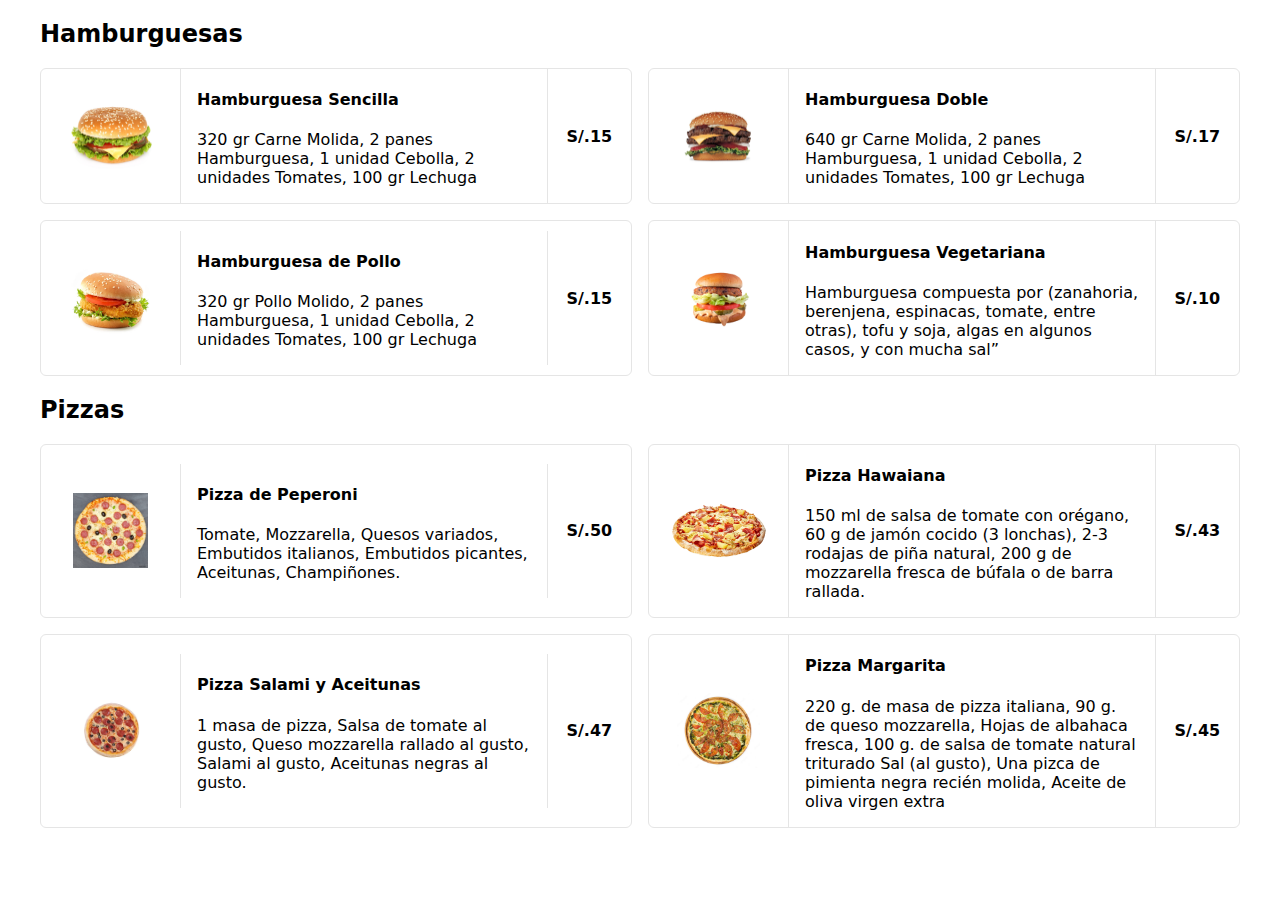
<file: Carta/Carta.html>
<!DOCTYPE html>
<html lang="en">
<head>
    <meta charset="UTF-8">
    <meta http-equiv="X-UA-Compatible" content="IE=edge">
    <meta name="viewport" content="width=device-width, initial-scale=1.0">
    <title>Document</title>
    <link rel="stylesheet" href="style.css">
</head>
<body>
    
    <section class="wrap">
        <div class="wrap-title-section">
            <h2>Hamburguesas</h2>
        </div>
        <div class="wrap column-2 carta">
            <div class="plato-carta">
                <div class="img-plato-carta">
                    <img src="img/Hamburguesa Sencilla.jpg" alt="">
                </div>
                <div class="title-plato-carta">
                    <h4>Hamburguesa Sencilla</h4>
                    <p>320 gr Carne Molida,          
                        2 panes Hamburguesa,
                        1 unidad Cebolla,
                        2 unidades Tomates,
                        100 gr Lechuga</p>
                </div>
                <div class="precio-plato-carta">
                    <span>S/.15</span>
                </div>
            </div>
            <div class="plato-carta">
                <div class="img-plato-carta">
                    <img src="img/Hamburguesa Doble.jpg" alt="">
                </div>
                <div class="title-plato-carta">
                    <h4>Hamburguesa Doble</h4>
                    <p>640 gr Carne Molida,          
                        2 panes Hamburguesa,
                        1 unidad Cebolla,
                        2 unidades Tomates,
                        100 gr Lechuga</p>
                </div>
                <div class="precio-plato-carta">
                    <span>S/.17</span>
                </div>
            </div>
            <div class="plato-carta">
                <div class="img-plato-carta">
                    <img src="img/Hamburguesa de Pollo.jpg" alt="">
                </div>
                <div class="title-plato-carta">
                    <h4>Hamburguesa de Pollo</h4>
                    <p>320 gr Pollo Molido,          
                        2 panes Hamburguesa,
                        1 unidad Cebolla,
                        2 unidades Tomates,
                        100 gr Lechuga</p>
                </div>
                <div class="precio-plato-carta">
                    <span>S/.15</span>
                </div>
            </div>
            <div class="plato-carta">
                <div class="img-plato-carta">
                    <img src="img/Hamburguesa Vegetariana.jpg" alt="">
                </div>
                <div class="title-plato-carta">
                    <h4>Hamburguesa Vegetariana</h4>
                    <p>Hamburguesa compuesta por (zanahoria, 
                        berenjena, espinacas, tomate, entre otras), tofu y 
                        soja, algas en algunos casos, y con mucha sal”</p>
                </div>
                <div class="precio-plato-carta">
                    <span>S/.10</span>
                </div>
            </div>             
        </div>
    </section>
    <section class="wrap">
        <div class="wrap-title-section">
            <h2>Pizzas</h2>
        </div>
        <div class="wrap column-2 carta">
            <div class="plato-carta">
                <div class="img-plato-carta">
                    <img src="img/Pizza Peperoni.jpg" alt="">
                </div>
                <div class="title-plato-carta">
                    <h4>Pizza de Peperoni</h4>
                    <p>Tomate,
                        Mozzarella,
                        Quesos variados,
                        Embutidos italianos,
                        Embutidos picantes,
                        Aceitunas, 
                        Champiñones.</p>
                </div>
                <div class="precio-plato-carta">
                    <span>S/.50</span>
                </div>
            </div>
            <div class="plato-carta">
                <div class="img-plato-carta">
                    <img src="img/Pizza Hawaiana.jpg" alt="">
                </div>
                <div class="title-plato-carta">
                    <h4>Pizza Hawaiana</h4>
                    <p>150 ml de salsa de tomate con orégano,
                        60 g de jamón cocido (3 lonchas),
                        2-3 rodajas de piña natural,
                        200 g de mozzarella fresca de búfala o de barra rallada.</p>
                </div>
                <div class="precio-plato-carta">
                    <span>S/.43</span>
                </div>
            </div>
            <div class="plato-carta">
                <div class="img-plato-carta">
                    <img src="img/Pizza Salami y Aceitunas.webp" alt="">
                </div>
                <div class="title-plato-carta">
                    <h4>Pizza Salami y Aceitunas</h4>
                    <p>1 masa de pizza,
                        Salsa de tomate al gusto,
                        Queso mozzarella rallado al gusto,
                        Salami al gusto,
                        Aceitunas negras al gusto.</p>
                </div>
                <div class="precio-plato-carta">
                    <span>S/.47</span>
                </div>
            </div>
            <div class="plato-carta">
                <div class="img-plato-carta">
                    <img src="img/Pizza Margarita.avif" alt="">
                </div>
                <div class="title-plato-carta">
                    <h4>Pizza Margarita</h4>
                    <p>220 g. de masa de pizza italiana,
                        90 g. de queso mozzarella,
                        Hojas de albahaca fresca,
                        100 g. de salsa de tomate natural triturado
                        Sal (al gusto),
                        Una pizca de pimienta negra recién molida,
                        Aceite de oliva virgen extra</p>
                </div>
                <div class="precio-plato-carta">
                    <span>S/.45</span>
                </div>
            </div>             
        </div>
    </section>

</body>
</html>
</file>
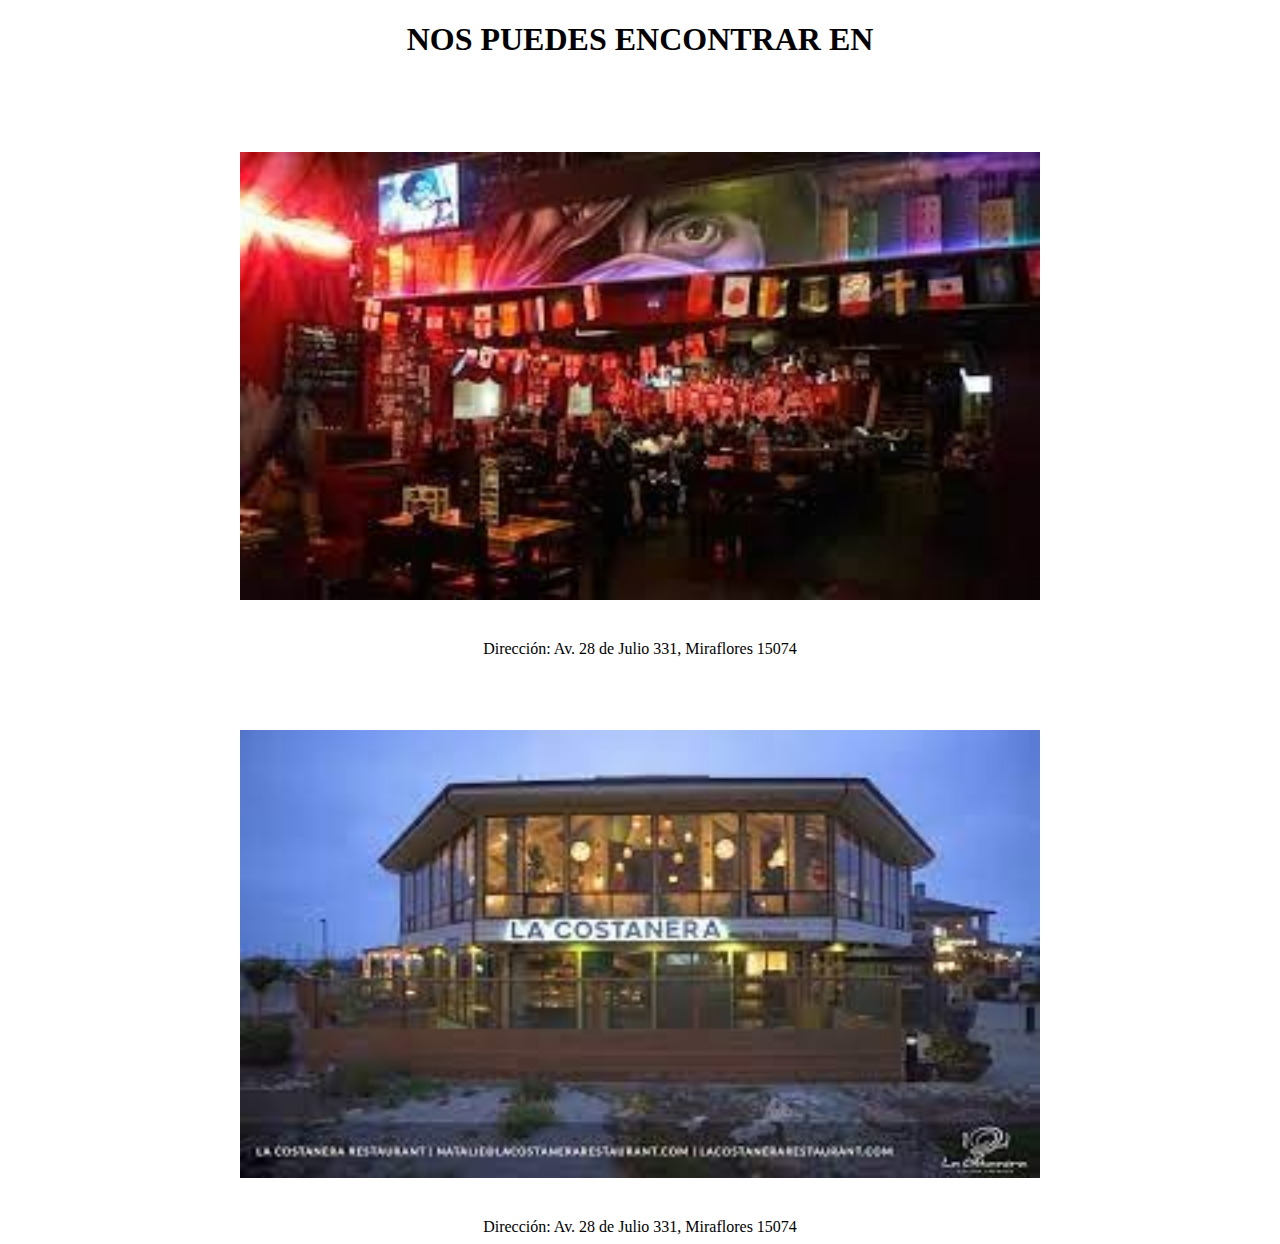
<file: Locales/Restaurantes.html>
<!DOCTYPE html>
<html lang="en">
<head>
    <meta charset="UTF-8">
    <meta http-equiv="X-UA-Compatible" content="IE=edge">
    <meta name="viewport" content="width=device-width, initial-scale=1.0">
    <title>Locales</title>
    <link rel="stylesheet" href="restaurantes.css">
</head>
<body>
    <h1 class="titulo_rest">NOS PUEDES ENCONTRAR EN</h1>
    <br><br><br><br>
    
    <div class="container">
        <div class="row">
            <div class="col-xs-12 col-sm-12 col-md-6 imagen-1">
                <div class="imagen_1" > <img src="img/local_1.jpeg" alt="" width="800" height="">
                <br><br><br>Dirección: Av. 28 de Julio 331, Miraflores 15074</div>
            </div>
            <br><br><br><br>
            <div class="col-xs-12 col-sm-12 col-md-6 imagen-2">
                <div class="imagen_1" > <img src="img/locas_2.jpeg" alt="" width="800">
                <br><br><br>Dirección: Av. 28 de Julio 331, Miraflores 15074</div>
            </div>

        </div>


    </div>
    
</body>
</html>
</file>
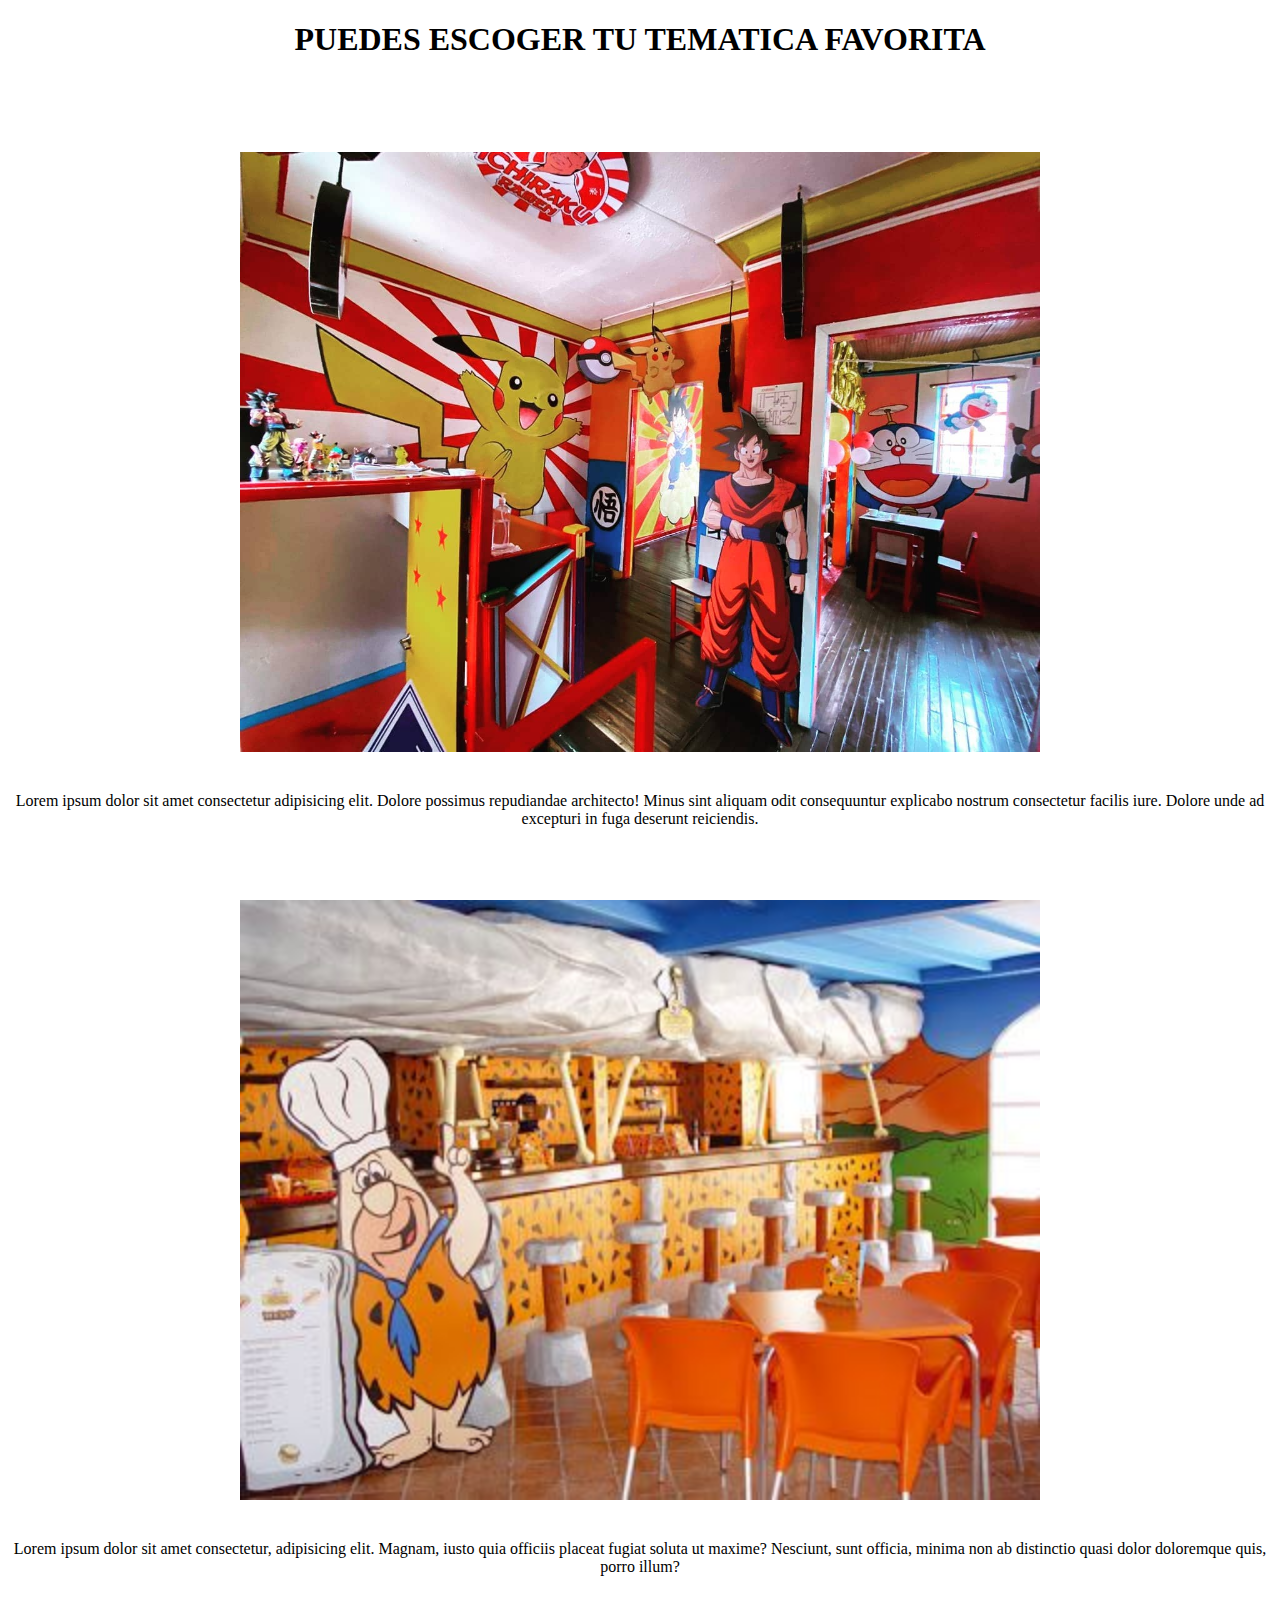
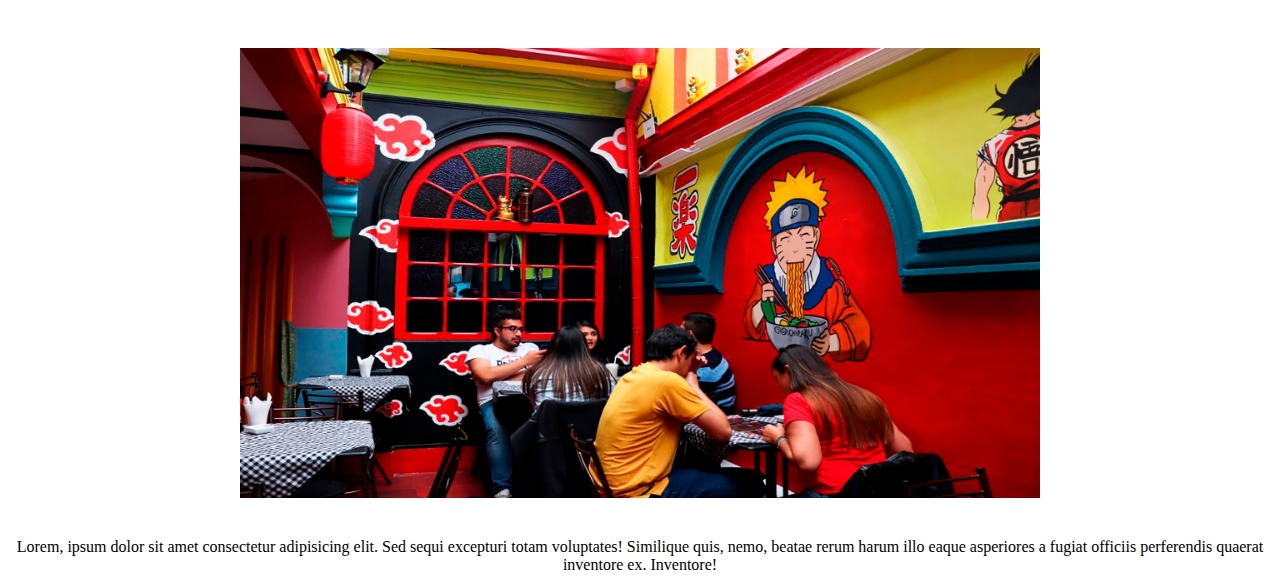
<file: Tematicas/Tematicas_encuestas.html>
<!DOCTYPE html>
<html lang="en">
<head>
    <meta charset="UTF-8">
    <meta http-equiv="X-UA-Compatible" content="IE=edge">
    <meta name="viewport" content="width=device-width, initial-scale=1.0">
    <title>Tematicas</title>
    <link rel="stylesheet" href="tematicas.css">
</head>
<body>
    <h1 class="titulo_temat">PUEDES ESCOGER TU TEMATICA FAVORITA</h1>
    <br><br><br><br>
    
    <div class="container">
        <div class="row">
            <div class="col-xs-12 col-sm-12 col-md-6 imagen-1">
                <div class="imagen_1" > <img src="img/tematica1.jpg" alt="" width="800" height="">
                <br><br><br>Lorem ipsum dolor sit amet consectetur adipisicing elit. Dolore possimus repudiandae architecto! Minus sint aliquam odit consequuntur explicabo nostrum consectetur facilis iure. Dolore unde ad excepturi in fuga deserunt reiciendis.</div>
            </div>
            <br><br><br><br>
            <div class="col-xs-12 col-sm-12 col-md-6 imagen-2">
                <div class="imagen_1" > <img src="img/tematica2.jpg" alt="" width="800">
                <br><br><br>Lorem ipsum dolor sit amet consectetur, adipisicing elit. Magnam, iusto quia officiis placeat fugiat soluta ut maxime? Nesciunt, sunt officia, minima non ab distinctio quasi dolor doloremque quis, porro illum?</div>
            </div>
            <br><br><br><br>
            <div class="col-xs-12 col-sm-12 col-md-6 imagen-2">
                <div class="imagen_1" > <img src="img/tematica3.jpg" alt="" width="800">
                <br><br><br>Lorem, ipsum dolor sit amet consectetur adipisicing elit. Sed sequi excepturi totam voluptates! Similique quis, nemo, beatae rerum harum illo eaque asperiores a fugiat officiis perferendis quaerat inventore ex. Inventore!</div>
            </div>

        </div>


    </div>
    
</body>
</html>
</file>
<file: Carta/style.css>
html{
    font-family: system-ui;
}
a{
    text-decoration: none;
}  

/** Tarjetas Restaurante **/

.wrap{
    max-width: 1200px;
    margin: 0 auto;
}

.column-2.carta{
    display: grid;
    grid-template-columns: repeat(2,1fr);
    column-gap: 1rem;
    row-gap: 1rem;
}

.plato-carta{
    display: flex;
    align-items: center;
    border: 1px solid #e5e5e5;
    border-radius: 6px;
}

.img-plato-carta{
    display: flex;
    flex-basis: 25%;
    justify-content: center;
}

.img-plato-carta img{
    max-width: 100px;
    max-height: 75px;
}

.title-plato-carta{
    border: 1px solid #e5e5e5;
    border-bottom: none;
    border-top: none;
    flex-basis: 60%;
    padding: 0 1rem;
}

.precio-plato-carta{
    display: flex;
    flex-basis: 15%;    
    justify-content: center;
    font-weight: bold;
}


@media (max-width:680px){
    .column-2.carta{
        grid-template-columns: repeat(1,1fr);
    }
}
</file>
<file: Locales/restaurantes.css>
.titulo_rest{
    text-align: center;
}
.imagen-1{
    text-align: center;
    
}
.imagen-2{
    text-align: center;
}
</file>
<file: Tematicas/tematicas.css>
.titulo_temat{
    text-align: center;
}
.imagen-1{
    text-align: center;
    
}
.imagen-2{
    text-align: center;
}
</file>
